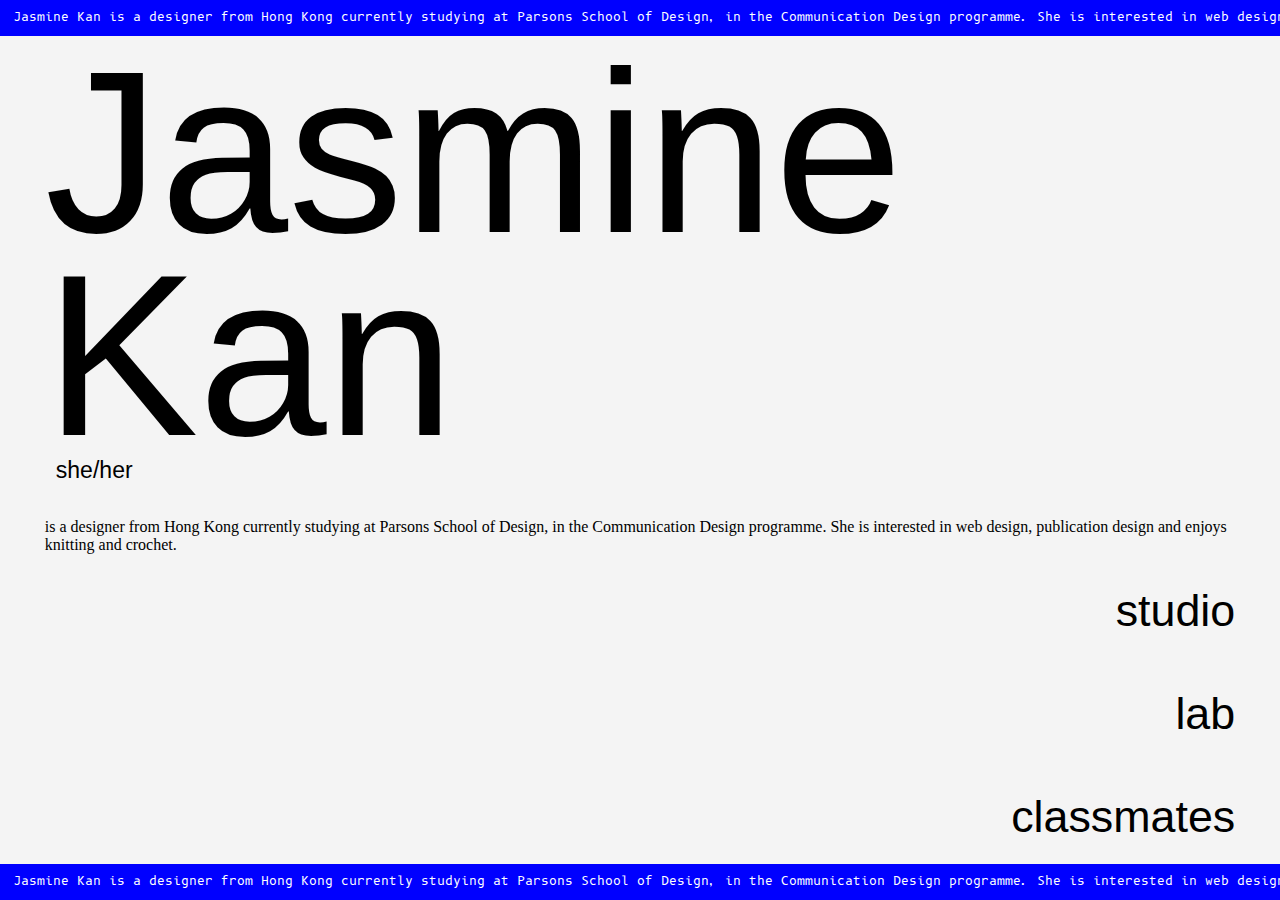
<file: index.html>
<!DOCTYPE html>
<html lang="en">
  <head>
    <meta charset="utf-8" />
    <meta name="viewport" content="width=device-width, initial-scale=1" />
    <link rel="icon" href="https://glitch.com/favicon.ico" />
    <link
      href="https://fonts.googleapis.com/css2?family=B612+Mono:ital,wght@0,400;0,700;1,400;1,700&display=swap"
      rel="stylesheet"
    />
    <title>jasmine kan</title>

    <link rel="stylesheet" href="style.css" />
    <script src="/script.js" defer></script>
  </head>
  <body class="index">
    <div class="intro">
      <div class="name">Jasmine<br />Kan</div>
      <div class="pronouns">she/her</div>
    </div>

    <!-- links -->
    <div class="links">
      <a href="studio.html">studio</a>

      <br />

      <a href="lab.html">lab</a>

      <br />

      <a href="class.html">classmates</a>
    </div>

    <!-- scroll-->
    <div class="scroll">
      <a href="bio.html"><div class="top"></div></a>
      <a href="bio.html"><div class="bottom"></div></a>
      <div class="biotop">
        Jasmine Kan is a designer from Hong Kong currently studying at Parsons
        School of Design, in the Communication Design programme. She is
        interested in web design, publication design and enjoys knitting and
        crochet.
      </div>

      <div class="biobottom">
        <span id="flip"
          >Jasmine Kan is a designer from Hong Kong currently studying at
          Parsons School of Design, in the Communication Design programme. She
          is interested in web design, publication design and enjoys knitting
          and crochet.</span
        >
      </div>
    </div>

    <div class="bio">
      <p>
        is a designer from Hong Kong currently studying at Parsons School of
        Design, in the Communication Design programme. She is interested in web
        design, publication design and enjoys knitting and crochet.
      </p>
    </div>
  </body>
</html>
</file>
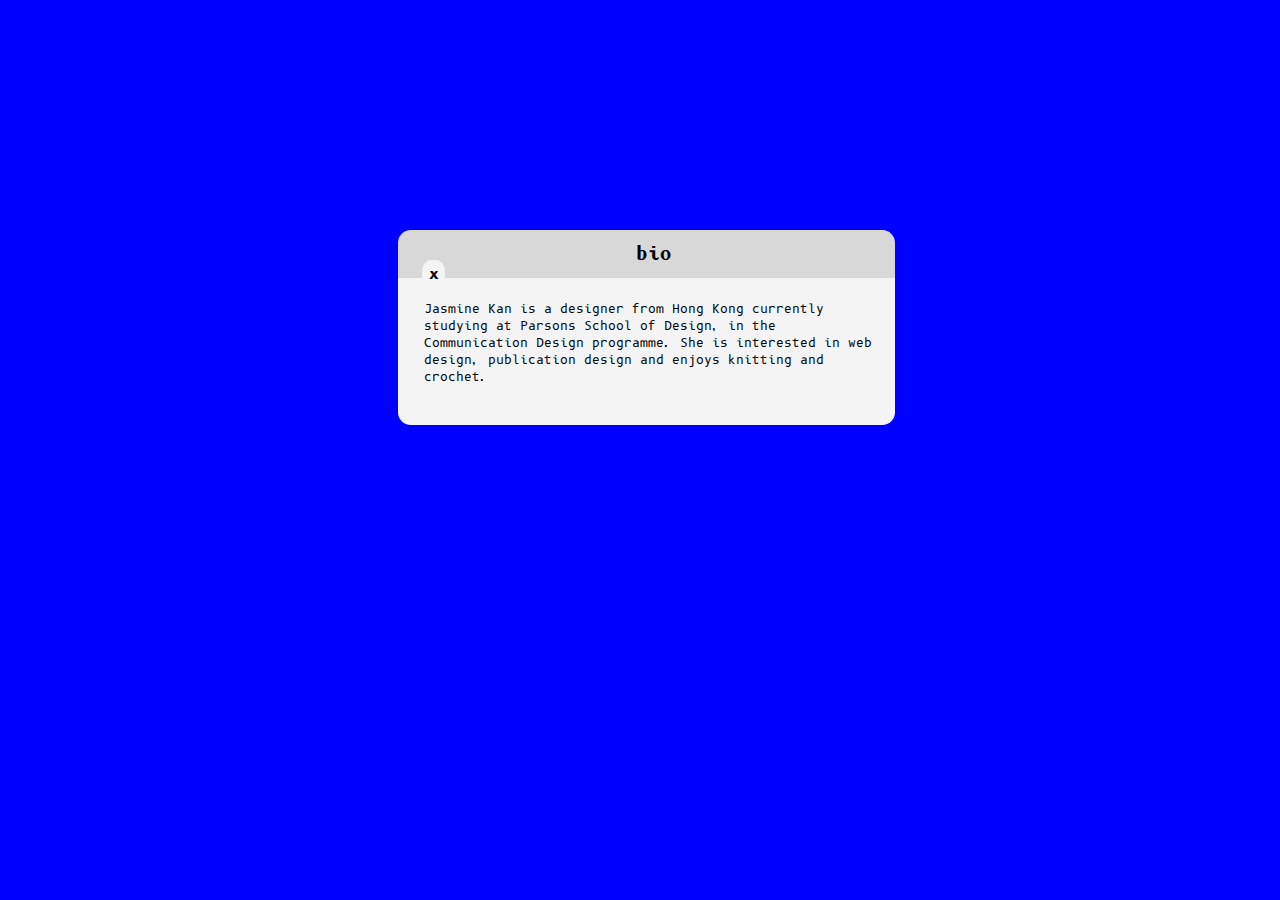
<file: bio.html>
<!DOCTYPE html>
<html lang="en">
  <head>
    <meta charset="utf-8" />
    <meta name="viewport" content="width=device-width, initial-scale=1" />
    <link rel="icon" href="https://glitch.com/favicon.ico" />
    <link
      href="https://fonts.googleapis.com/css2?family=B612+Mono:ital,wght@0,400;0,700;1,400;1,700&display=swap"
      rel="stylesheet"
    />
    <title>bio</title>

    <link rel="stylesheet" href="style.css" />
    <script src="/script.js" defer></script>
  </head>
  <body class="bio">
    <div class="doc">
      <a href="index.html"><div class="circle">x</div></a>

      <a href="index.html">bio</a>
    </div>

    <div class="popup">
      Jasmine Kan is a designer from Hong Kong currently studying at Parsons
      School of Design, in the Communication Design programme. She is interested
      in web design, publication design and enjoys knitting and crochet.
    </div>

  
  </body>
</html>
</file>
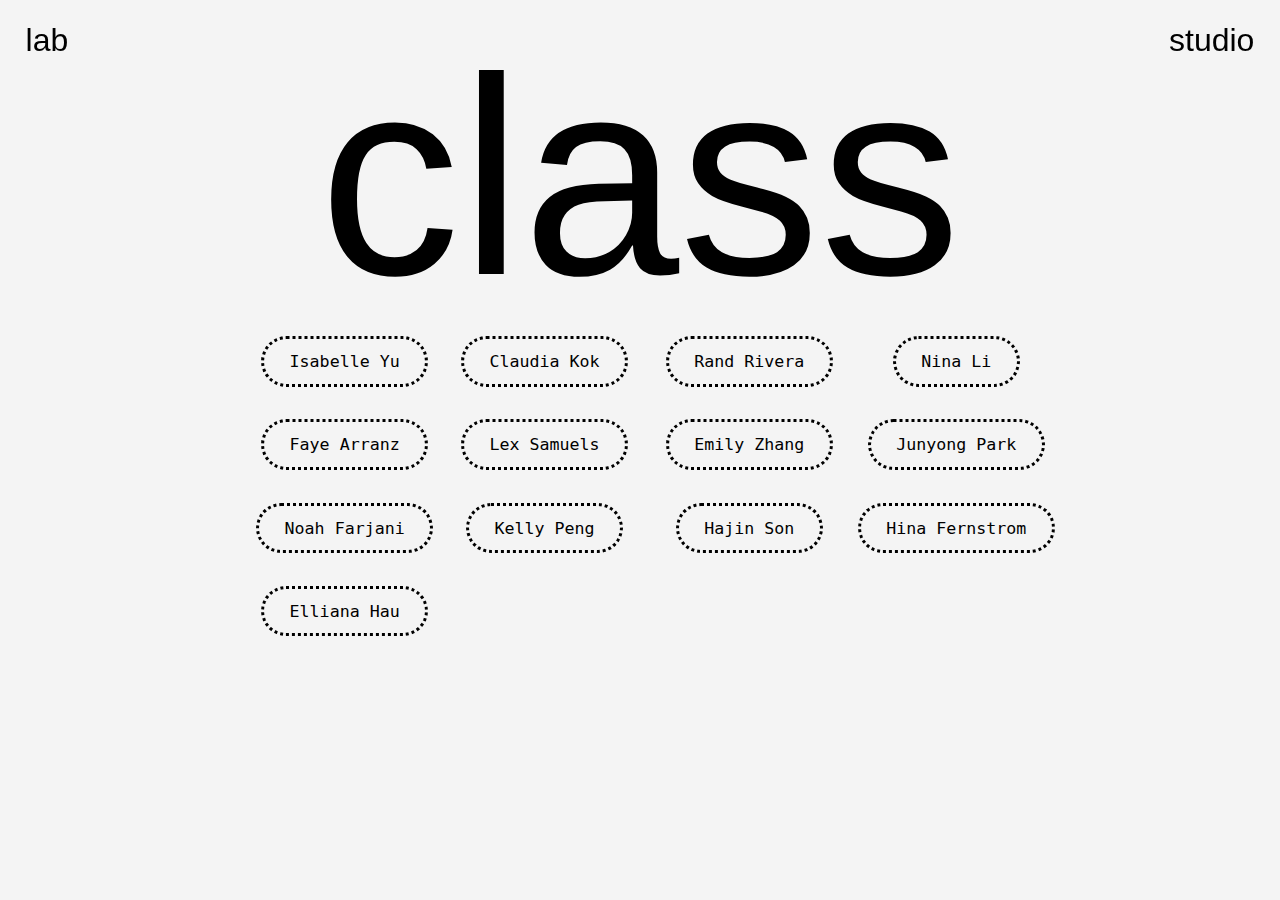
<file: class.html>
<!DOCTYPE html>
<html lang="en">
  <head>
    <meta charset="utf-8" />
    <meta name="viewport" content="width=device-width, initial-scale=1" />
    <link rel="icon" href="https://glitch.com/favicon.ico" />
    <link href="https://fonts.googleapis.com/css2?family=B612+Mono:ital,wght@0,400;0,700;1,400;1,700&display=swap" rel="stylesheet">    
    <title>classmates</title>

    <link rel="stylesheet" href="class.css" />
    <script src="/script.js" defer></script>
    
  </head>
  
  <body class="studio">
    
    <a href="index.html"><div class="classtitle">class</div></a>
    
    <div class="studionav">
        <a href="studio.html">studio</a>
    </div>
        
      <div class="labnav"> 
        <a href="lab.html">lab</a>
      </div> 
    
    <div class="names">
      
      
   <div class="col1">
      <a href="https://yux654.github.io/Webring/">Isabelle Yu</a><br>
      <a href="https://faye-arranz-main.glitch.me/">Faye Arranz</a><br>
      <a href="https://noahfarjani-webring.glitch.me/index.html">Noah Farjani</a><br>
      <a href="https://ellianahau.github.io/webring/">Elliana Hau</a><br>
    </div>
    
    <div class ="col2">
      <a href="https://kokc099.github.io/Webring/">Claudia Kok</a><br>
      <a href="https://lexsamuels.glitch.me">Lex Samuels</a><br>
      <a href="https://kalipeng.github.io/kellyinter2/">Kelly Peng</a><br>
    </div>
     
    <div class="col3">
      <a href="https://river330.github.io/coreint2/">Rand Rivera</a><br>
      <a href="https://emilyzhang2002.github.io/web/">Emily Zhang</a><br>
      <a href="https://hajindol.github.io/webring/">Hajin Son</a><br>
    </div>
    
    <div class="col4">
      <a href="https://lcx2002.github.io/webring/">Nina Li</a><br>
      <a href="https://parkj181.github.io/webring/">Junyong Park</a><br>
      <a href="https://hinafernstrom.github.io/Webring/">Hina Fernstrom</a>
    </div>
      
    </div>
    
    
    </div>
    
  </body>
  
</html>
</file>
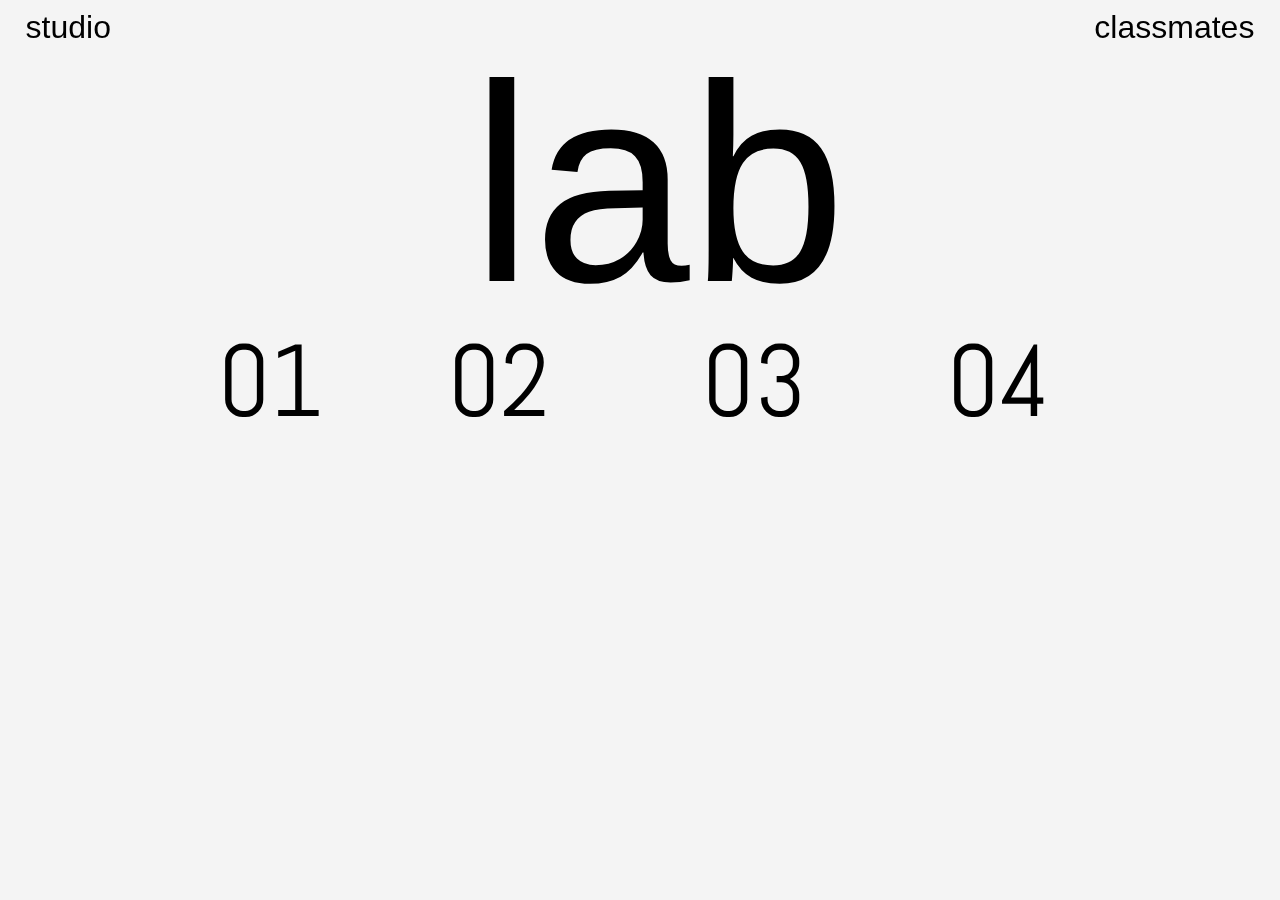
<file: lab.html>
<!DOCTYPE html>
<html lang="en">
  <head>
    <meta charset="utf-8" />
    <meta name="viewport" content="width=device-width, initial-scale=1" />
    <link rel="icon" href="https://glitch.com/favicon.ico" />
    <link rel="preconnect" href="https://fonts.gstatic.com" crossorigin>
    <link href="https://fonts.googleapis.com/css2?family=Abel&display=swap" rel="stylesheet">
    
    <title>lab</title>

    <link rel="stylesheet" href="lab.css" />
    <script src="/script.js" defer></script>
    <script src="https://code.jquery.com/jquery-3.3.1.js"></script>
    
  </head>
  
  <body>
    
    <a href="index.html"><div class="labtitle">lab</div></a>
    
      <div class="studionav">
        <a href="studio.html">studio</a>
    </div>
        
      <div class="classnav"> 
        <a href="class.html">classmates</a>
      </div>  

    <div id="one">
      01
    </div>
    
    <div id="two">
      02
    </div>
    
    <div id="three">
      03
    </div>
    
    <div id="four">
      04
    </div>

    
    
    <a href="https://plus-one-two-three.glitch.me" target="blank"><div id="oneinfo">
      
      <h1>plus one two three</h1>  
      <h2>creating a narrative using media breakpoints. resize your browser to the smallest width before entering the page</h2>  
     
      </div></a>
     
    <a href="https://deep-knowledgeable-station.glitch.me/" target="blank"><div id="twoinfo">
      
      <h1>loops and array</h1>  
      <h2>creating a textiles like pattern using CSS properties in addition to loop and arrays.</h2>  
     
      </div></a>
    
    <a href="https://infographics-final.glitch.me/" target="blank"><div id="threeinfo">
      
      <h1>audience vs critics</h1>  
      <h2>an interactive infographic showing how the general audience and critics score movies differently</h2>  
     
      </div></a>
    
    <a href="" target="blank"><div id="fourinfo">
      
      <h1></h1>  
      <h2></h2>  
     
      </div></a>
    
    
    
  </body>
  
</html>
</file>
<file: style.css>
body.index{
  background-color:#f4f4f4;
  margin-left:3.5vw;
  overflow: hidden;
}

/*index page*/
@font-face {
  font-family: 'dhyana regular';
  font-style: normal;
  font-weight: normal;
  src: local('Dhyana-Regular.woff'), url('https://cdn.glitch.global/40de2670-d958-4146-8e75-6f18957a507c/Dhyana-Regular.woff?v=1644128774345') format('woff');
    }

a:link{text-decoration:none;color:#000000; display: inline-block;}
a:visited{color: #000000;display: inline-block;}
a:hover{color: #0000ff; display: inline-block;}


.intro{
  margin-top:4vw;
}

.name{
  font-family: "dhyana regular",sans-serif;
  font-style: normal;
  font-weight: normal;
  font-size: 18vw;
  line-height: 88%;
}

.pronouns{
  font-family: "dhyana regular",sans-serif;
  font-style: normal;
  font-weight: normal;
  font-size: 1.8vw;
  text-indent: 11px;
}

.links{
  position: absolute;
  right: 3.5vw;
  bottom:2.5vw;
  font-family: "dhyana regular",sans-serif;
  font-style: normal;
  font-weight: normal;
  font-size: 3.5vw;
  line-height: 230%;
  text-align: right;
}

.top{
  position:fixed;
  background-color: #0000ff;
  width:100%;
  height:4%;
  left:0%;
  top:0%;
}

.bottom{
  position:fixed;
  background-color: #0000ff;
  width:100%;
  height:4%;
  left:0%;
  top: 96%;
}

.biotop{
  position:fixed;
  left:1%;
  top:1%;
  color:white;
  font-family: 'B612 Mono', monospace;
  font-size: 12px;
  animation: scrolltop 31s linear infinite;
  overflow:hidden;
  white-space: nowrap;

}

.biotop:hover{
 animation-play-state: paused;
}

.biobottom{
  position:fixed;
  left:1%;
  top:97%;
  color:white;
  font-family: 'B612 Mono', monospace;
  font-size: 12px;
  animation: scrollbottom 34s linear infinite;
  overflow:hidden;
  white-space: nowrap;
}

.biobottom:hover{
 animation-play-state: paused;
}

@keyframes scrolltop {
  from   { transform: translateX(100vw); }
  to { transform: translateX(-100vw); }
}
  
@keyframes scrollbottom {
  from   { transform: translateX(-118vw) scaleX(-1); }
  to { transform: translateX(100vw) scaleX(-1); }
}

.mainbio {display:none;}

/* bio */
body.bio{
  background: #0000ff;
}

.doc{
  font-family: 'B612 Mono', monospace;
  font-size: 18px;
  font-weight:700;
  background-color: #D8D8D8;
  width: 35vw;
  z-index:2;
  margin-left:30.5vw;margin-top:18vw;
  padding: 0.9vw 1.8vw 0.9vw 2vw;
  border-radius: 1vw 1vw 0 0;
  text-align:center;
}
.popup{
  font-family: 'B612 Mono', monospace;
  font-size: 12px;
  width: 35vw;
  margin-left:30.5vw;
  padding: 1.8vw 1.8vw 3vw 2vw;
  background-color:#f4f4f4;
  border-radius: 0 0 1vw 1vw;
  z-index:1
}

.circle{
  background-color: #f4f4f4;
  position:absolute;
  left:33vw;
  padding: 0.3vw 0.5vw 0.3vw 0.5vw;
  border-radius: 40%;
  font-size: 15px;
}


/*studio*/
body.studio{
  background:#f4f4f4;
  margin: 0 0 0 0;
}

.studiotitle{
  font-family: "dhyana regular",sans-serif;
  font-style: normal;
  font-weight: 400;
  font-size: 22vw;
  line-height: 80%;
  margin-top: 5vw;
  margin-bottom: 1vw;
  text-align: center;  
}

.labnav{
  text-align:right;
  position:fixed;
  left: 2vw;
  top: 0vw;
  line-height: 170%;
  font-family: "dhyana regular",sans-serif;
  font-style: normal; font-weight: normal; font-size: 2.5vw;
}

.classnav{
  position:fixed;
  right: 2vw;
  top: 0vw;
  line-height: 170%;
  font-family: "dhyana regular",sans-serif;
  font-style: normal; font-weight: normal; font-size: 2.5vw;
}

#one{
  font-family: 'Abel', sans-serif;
  font-size: 8vw;
  position: absolute; left: 17vw;
}
#one.blueclick {color: blue;}
#one:hover {cursor: help;}

#two{
  font-family: 'Abel', sans-serif;
  font-size: 8vw;
  position: absolute; left: 35vw;
}
#two.blueclick {color: blue;}
#two:hover {cursor: help;}

#three{
  font-family: 'Abel', sans-serif;
  font-size: 8vw;
  position: absolute; right: 37vw;
}
#three.blueclick {color: blue;}
#three:hover {cursor: help;}

#four{
  font-family: 'Abel', sans-serif;
  font-size: 8vw;
  position: absolute; right: 18vw;
}
#four.blueclick {color: blue;}
#four:hover {cursor: help;}

h1{
  font-family: 'abel', sans-serif;
  font-size: 5vw;
  line-height: 85%;
  margin: 0%;
}

h2{
  font-family: 'abel', sans-serif;
  font-size: 1.3vw;
}

#oneinfo{width: 29vw; position: absolute; left: 17vw; top: 34vw;
  padding: 1vw 1vw 1vw 1vw;
  border-radius: 30px;
  border: dotted;
  display:none; color: #0000ff;
}

#twoinfo{width: 25vw; position: absolute; left: 35vw; top: 34vw;
  padding: 1vw 1vw 1vw 1vw;
  border-radius: 30px;
  border: dotted;
  display:none; color: #0000ff;
}

#threeinfo{width: 21vw; position: absolute; right: 37vw; top: 34vw;
  padding: 1vw 1vw 1vw 1vw;
  border-radius: 30px;
  border: dotted;
  display:none; color: #0000ff;
}

#fourinfo{width: 24vw; position: absolute; right: 18vw; top: 34vw;
  padding: 1vw 1vw 1vw 1vw;
  border-radius: 30px;
  border: dotted;
  display:none; color: #0000ff;
}

.blue{color:blue;}
.black{color:black;}


/* phone */

@media only screen and (max-width: 428px) {
  
  body{overflow: hidden;}
  .name{font-size: 90px; line-height: 93%;}

  .intro {margin-top: 11vw;}
  
  .pronouns {position:absolute; left: 50vw; top: 47vw; font-size: 18px;}
  
  .links {font-size: 30px; position: absolute; right: 7.5vw; bottom: 12vw; line-height: 260%}
  
  .mainbio {display: block; font-family: "dhyana regular",sans-serif; font-style: normal; font-weight: normal; font-size: 15px; width: 80vw;margin-left: 1vw;}
  
  .biobottom {animation: scrollphone 68s linear infinite;}
  
  .popup {font-size: 14.5px; width: 64vw; margin-left:16vw;border-radius: 0vw 0vw 2vw 2vw;}
  
  .doc {width: 64vw; margin-left: 16vw; margin-top: 40vw;}
  .circle{left: 21vw; top: 41.5vw;padding: 0.3vw 1.5vw 0.3vw 1.5vw;border-radius: 40%;}
  
  .labnav{font-size: 25px; left: 5vw;} .classnav{font-size: 25px; right: 5vw;}
  .studiotitle{font-size: 105px; margin-top: 35vw;}
  #one{font-size: 80px;position: absolute;left: 21vw;top: 66vw} 
  #two{font-size: 80px;position: absolute;right: 21vw;top: 66vw;left: auto !important;} 
  #three{font-size: 80px; position: absolute;left: 21vw; top: 99vw;} 
  #four{font-size: 80px;position: absolute;right: 21vw;top: 99vw;}
  h1{font-size: 30px;} h2{font-size: 14px;}
  
  #oneinfo{width: 53vw;position: absolute;left: 21vw; top: 90vw; padding: 7px; background: #f4f4f4; border-width: thin;  -webkit-border-radius: 20px; 
  -moz-border-radius: 30px; }
  #twoinfo{width: 53vw;position: absolute; right: 21vw; top: 90vw;left: auto !important; padding: 7px; background: #f4f4f4; border-width: thin;  -webkit-border-radius: 20px;}
  #threeinfo{width: 53vw;position: absolute; left: 22vw; top: 125vw;right: auto !important; padding: 7px; background: #f4f4f4; border-width: thin; -webkit-border-radius: 20px;}
  #fourinfo{width: 53vw;position: absolute; right: 22vw; top: 125vw; padding: 7px; background: #f4f4f4; border-width: thin; -webkit-border-radius: 20px;}
}
  
@keyframes scrollphone {
  from   { transform: translateX(-400vw) scaleX(-1); }
  to { transform: translateX(100vw) scaleX(-1); }
}

/* lanscape ipad */
@media only screen and (min-device-width : 768px) 
  and (max-device-width : 1024px) 
  and (orientation : landscape) {
  
    body{overflow: hidden;}
    #oneinfo{outline-width: thin;} #twoinfo{outline-width: thin;}
    #threeinfo{width: 25vw;outline-width: thin;} #fourinfo{width: 27vw;outline-width: thin;}
    .circle{top: 19vw;}
}
/* portrait ipad */
@media only screen and (min-device-width : 768px) 
  and (max-device-width : 1024px) 
  and (orientation : portrait) {
  
  body{overflow: hidden;background-color:#f4f4f4;}
  .labnav{font-size: 27px; left: 3vw;} .classnav{font-size: 27px; right: 3vw;}
  .studiotitle{font-size: 230px;margin-top: 8vw;}  
  
  #one{font-size: 110px;position: absolute;left: 30vw;top: 40vw} 
  #two{font-size: 110px;position: absolute;right: 30vw;top: 40vw;left: auto !important;} 
  #three{font-size: 110px; position: absolute;left: 30vw; top: 75vw;} 
  #four{font-size: 110px;position: absolute;right: 30vw;top: 75vw;}
  h1{font-size: 40px;} h2{font-size: 17px;}
  
  #oneinfo{width: 39vw;position: absolute;left: 30vw; top: 55vw; padding: 7px; background: #f4f4f4; outline-width: thin;}
  #twoinfo{width: 39vw;position: absolute; right: 30vw; top: 55vw;left: auto !important; padding: 7px; background: #f4f4f4; outline-width: thin;}
  #threeinfo{width: 39vw;position: absolute; left: 30vw; top: 92vw;right: auto !important; padding: 7px; background: #f4f4f4; outline-width: thin;}
  #fourinfo{width: 39vw;position: absolute; right: 30vw; top: 92vw; padding: 7px; background: #f4f4f4; outline-width: thin;}
}

.homebutton{
  position:absolute;left:49vw;top:1vw;
}
.homebutton:hover{background-color:#0000ff;}
</file>
<file: class.css>
body{background-color: #f4f4f4;}

@font-face {
  font-family: 'dhyana regular';
  font-style: normal;
  font-weight: normal;
  src: local('Dhyana-Regular.woff'), url('https://cdn.glitch.global/40de2670-d958-4146-8e75-6f18957a507c/Dhyana-Regular.woff?v=1644128774345') format('woff');
    }

a:link{text-decoration:none;color:#000000;}
a:visited{color: #000000;}
a:hover{color: #0000ff;}

.classtitle{
  font-family: "dhyana regular",sans-serif;
  font-style: normal;
  font-weight: 400;
  font-size: 22vw;
  line-height: 80%;
  margin-top: 5vw;
  margin-bottom: 1vw;
  text-align: center;  
}

.labnav{
  text-align:right;
  position:fixed;
  left: 2vw;
  top: 1vw;
  line-height: 170%;
  font-family: "dhyana regular",sans-serif;
  font-style: normal; font-weight: normal; font-size: 2.5vw;
}

.studionav{
  position:fixed;
  right: 2vw;
  top: 1vw;
  line-height: 170%;
  font-family: "dhyana regular",sans-serif;
  font-style: normal; font-weight: normal; font-size: 2.5vw;
}

.names{
  font-family: "dico mono", monospace;
  font-size: 1.3vw;
  border-radius: 50%;
  line-height: 500%;  
  text-align: center;
}

.col1{
  position: absolute;
  left: 20vw; top: 25vw;
}

.col2{
  position: absolute;
  left: 36vw; top: 25vw;
}

.col3{
  position: absolute;
  left: 52vw; top: 25vw;
}

.col4{
  position: absolute;
  left: 67vw; top: 25vw;
}

.names a{
  padding: 1vw 2vw 1vw 2vw;
  border-radius: 30px;
  border: dotted;
}

.names a:hover{
  border:solid;
}

/* phone*/
@media only screen and (max-width: 428px) {
  
  body{background-color: #f4f4f4;}
  
  .studionav{font-size: 25px; right: 5vw;} .labnav{font-size: 25px; left: 5vw;}
  .classtitle{font-size: 105px; margin-top: 30vw;}
  h1{font-size: 30px;} h2{font-size: 14px;}
  
  .names{
  font-family: "dico mono", monospace;
  font-size: 15px; border-radius: 50%; line-height: 500%; line-height: 350%;}
  
  .col1{left: 13vw; top: 60vw; text-align: left;}
  .col2{left: 13vw; top: 115vw; text-align: left;}
  .col3{right: 13vw; top: 100vw;left: auto !important; text-align: right;}
  .col4{right: 13vw; top: 60vw;left: auto !important;text-align: right;}
  
  .names a{ border-width: thin; -webkit-border-radius: 12px;}
}

@media only screen and (min-device-width : 768px) 
  and (max-device-width : 1024px) 
  and (orientation : landscape) {
  
    body{overflow: hidden;}
    .names a{outline-width: thin; -webkit-border-radius: 20px;}
}

@media only screen and (min-device-width : 768px) 
  and (max-device-width : 1024px) 
  and (orientation : portrait) {
  
  body{overflow: hidden;}
  .studionav{font-size: 27px; right: 3vw;} .labnav{font-size: 27px; left: 3vw;}
  .classtitle{font-size: 240px;margin-top: 8vw;}  
  
  .names a{outline-width: thin;}
  .names{font-family: "dico mono", monospace; font-size: 18px;line-height: 360%;}
  .col1{left: 25vw; top: 36vw; text-align: left;}
  .col2{left: 25vw; top: 67vw; text-align: left;}
  .col3{right: 25vw; top: 36vw;left: auto !important; text-align: right;}
  .col4{right: 25vw; top: 59vw;left: auto !important;text-align: right;}
}
</file>
<file: lab.css>
body{
  background-color:#f4f4f4;
  margin-left:3.5vw;
}

/*index page*/
@font-face {
  font-family: 'dhyana regular';
  font-style: normal;
  font-weight: normal;
  src: local('Dhyana-Regular.woff'), url('https://cdn.glitch.global/40de2670-d958-4146-8e75-6f18957a507c/Dhyana-Regular.woff?v=1644128774345') format('woff');
    }

a:link{text-decoration:none;color:#000000;}
a:visited{color: #000000;}
a:hover{color: #0000ff;}

.labtitle{
  font-family: "dhyana regular",sans-serif;
  font-style: normal;
  font-weight: 400;
  font-size: 22vw;
  line-height: 85%;
  margin-top: 5vw;
  margin-bottom: 1vw;
  text-align: center;  
}

.studionav{
  text-align:right;
  position:fixed;
  left: 2vw;
  top: 0vw;
  line-height: 170%;
  font-family: "dhyana regular",sans-serif;
  font-style: normal; font-weight: normal; font-size: 2.5vw;
}

.classnav{
  position:fixed;
  right: 2vw;
  top: 0vw;
  line-height: 170%;
  font-family: "dhyana regular",sans-serif;
  font-style: normal; font-weight: normal; font-size: 2.5vw;
}

#one{
  font-family: 'Abel', sans-serif;
  font-size: 8vw;
  position: absolute; left: 17vw;
}

#one:hover {cursor: help;}

#two{
  font-family: 'Abel', sans-serif;
  font-size: 8vw;
  position: absolute; left: 35vw;
}

#two:hover {cursor: help;}

#three{
  font-family: 'Abel', sans-serif;
  font-size: 8vw;
  position: absolute; right: 37vw;
}

#three:hover {cursor: help;}

#four{
  font-family: 'Abel', sans-serif;
  font-size: 8vw;
  position: absolute; right: 18vw;
}

#four:hover {cursor: help;}

h1{
  font-family: 'abel', sans-serif;
  font-size: 5vw;
  line-height: 85%;
  margin: 0%;
}

h2{
  font-family: 'abel', sans-serif;
  font-size: 1vw;
}

#oneinfo{width: 24vw; position: absolute; left: 17vw; top: 34vw;
  padding: 1vw 1vw 1vw 1vw;
  border-radius: 30px;
  border: dotted;
  display:none;color: #0000ff;
}

#twoinfo{width: 25vw; position: absolute; left: 35vw; top: 34vw;
  padding: 1vw 1vw 1vw 1vw;
  border-radius: 30px;
  border: dotted;
  display:none;color: #0000ff;
}

#threeinfo{width: 21vw; position: absolute; right: 37vw; top: 34vw;
  padding: 1vw 1vw 1vw 1vw;
  border-radius: 30px;
  border: dotted;
  display:none;color: #0000ff;
}

#fourinfo{width: 24vw; position: absolute; right: 18vw; top: 34vw;
  padding: 1vw 1vw 1vw 1vw;
  border-radius: 30px;
  border: dotted;
  display:none;color: #0000ff;
}

.blue{color:blue;}
.black{color:black;}

@media only screen and (max-width: 428px) {
  
  body{background-color: #f4f4f4;}
  
  .studionav{font-size: 25px; left: 5vw;} .classnav{font-size: 25px; right: 5vw;}
  .labtitle{font-size: 105px; margin-top: 35vw;}
  #one{font-size: 80px;position: absolute;left: 21vw;top: 66vw} 
  #two{font-size: 80px;position: absolute;right: 21vw;top: 66vw;left: auto !important;} 
  #three{font-size: 80px; position: absolute;left: 21vw; top: 99vw;} 
  #four{font-size: 80px;position: absolute;right: 21vw;top: 99vw;}
  h1{font-size: 30px;} h2{font-size: 14px;}
  
  #oneinfo{width: 53vw;position: absolute;left: 21vw; top: 90vw; padding: 7px; background: #f4f4f4; border-width: thin;-webkit-border-radius: 20px;}
  #twoinfo{width: 53vw;position: absolute; right: 21vw; top: 90vw;left: auto !important; padding: 7px; background: #f4f4f4; border-width: thin;-webkit-border-radius: 20px;}
  #threeinfo{width: 53vw;position: absolute; left: 22vw; top: 125vw;right: auto !important; padding: 7px; background: #f4f4f4; border-width: thin;-webkit-border-radius: 20px;}
  #fourinfo{width: 53vw;position: absolute; right: 22vw; top: 125vw; padding: 7px; background: #f4f4f4; border-width: thin; -webkit-border-radius: 20px;}
  
}

@media only screen and (min-device-width : 768px) 
  and (max-device-width : 1024px) 
  and (orientation : landscape) {
  
    body{overflow: hidden;}
    #oneinfo{outline-width: thin;} #twoinfo{outline-width: thin;}
    #threeinfo{outline-width: thin;} #fourinfo{outline-width: thin;}
    .circle{top: 19vw;}
}

@media only screen and (min-device-width : 768px) 
  and (max-device-width : 1024px) 
  and (orientation : portrait) {
  
  body{overflow: hidden;background-color:#f4f4f4;}
  .studionav{font-size: 27px; left: 3vw;} .classnav{font-size: 27px; right: 3vw;}
  .labtitle{font-size: 240px;margin-top: 8vw;}  
  
  #one{font-size: 110px;position: absolute;left: 30vw;top: 40vw} 
  #two{font-size: 110px;position: absolute;right: 30vw;top: 40vw;left: auto !important;} 
  #three{font-size: 110px; position: absolute;left: 30vw; top: 75vw;} 
  #four{font-size: 110px;position: absolute;right: 30vw;top: 75vw;}
  h1{font-size: 40px;} h2{font-size: 17px;}
  
  #oneinfo{width: 40vw;position: absolute;left: 30vw; top: 58vw; padding: 7px; background: #f4f4f4; outline-width: thin;}
  #twoinfo{width: 40vw;position: absolute; right: 30vw; top: 58vw;left: auto !important; padding: 7px; background: #f4f4f4; outline-width: thin;}
  #threeinfo{width: 40vw;position: absolute; left: 30vw; top: 92vw;right: auto !important; padding: 7px; background: #f4f4f4; outline-width: thin;}
  #fourinfo{width: 40vw;position: absolute; right: 30vw; top: 92vw; padding: 7px; background: #f4f4f4; outline-width: thin;}
}
</file>
